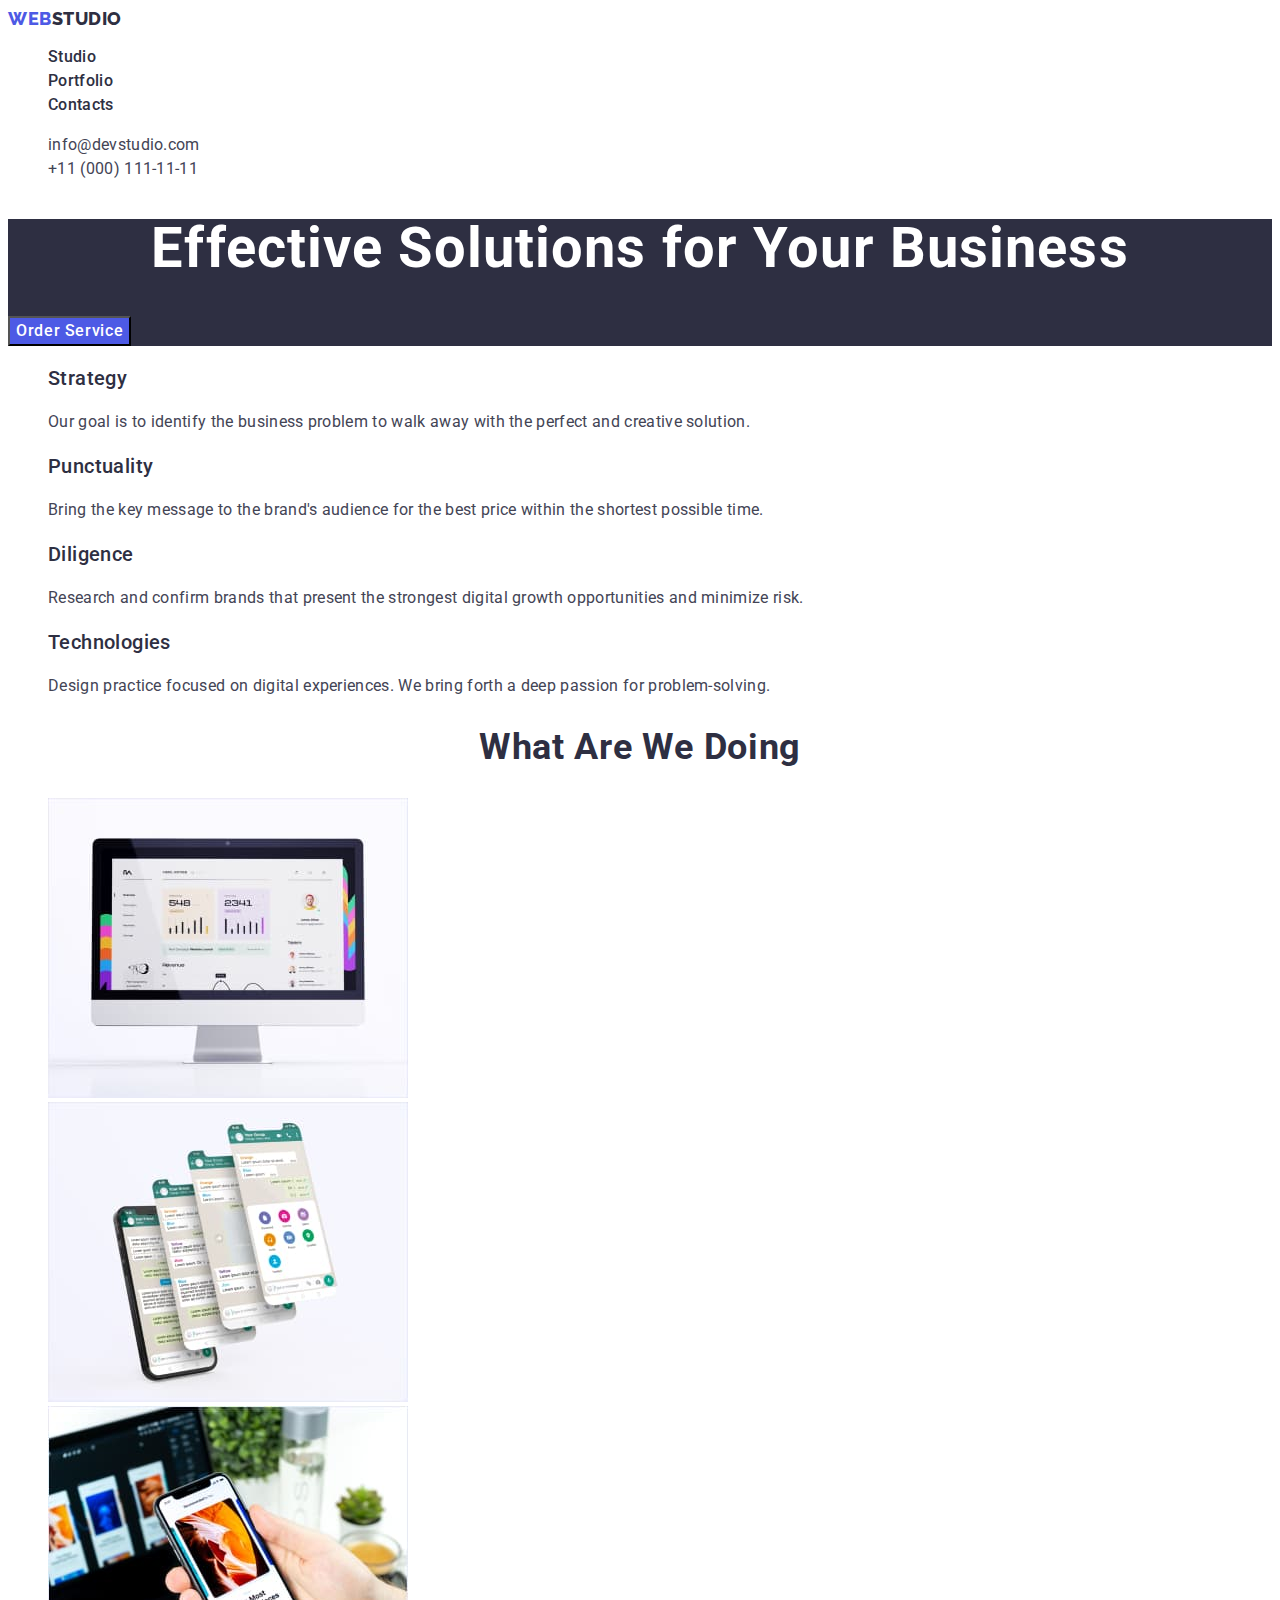
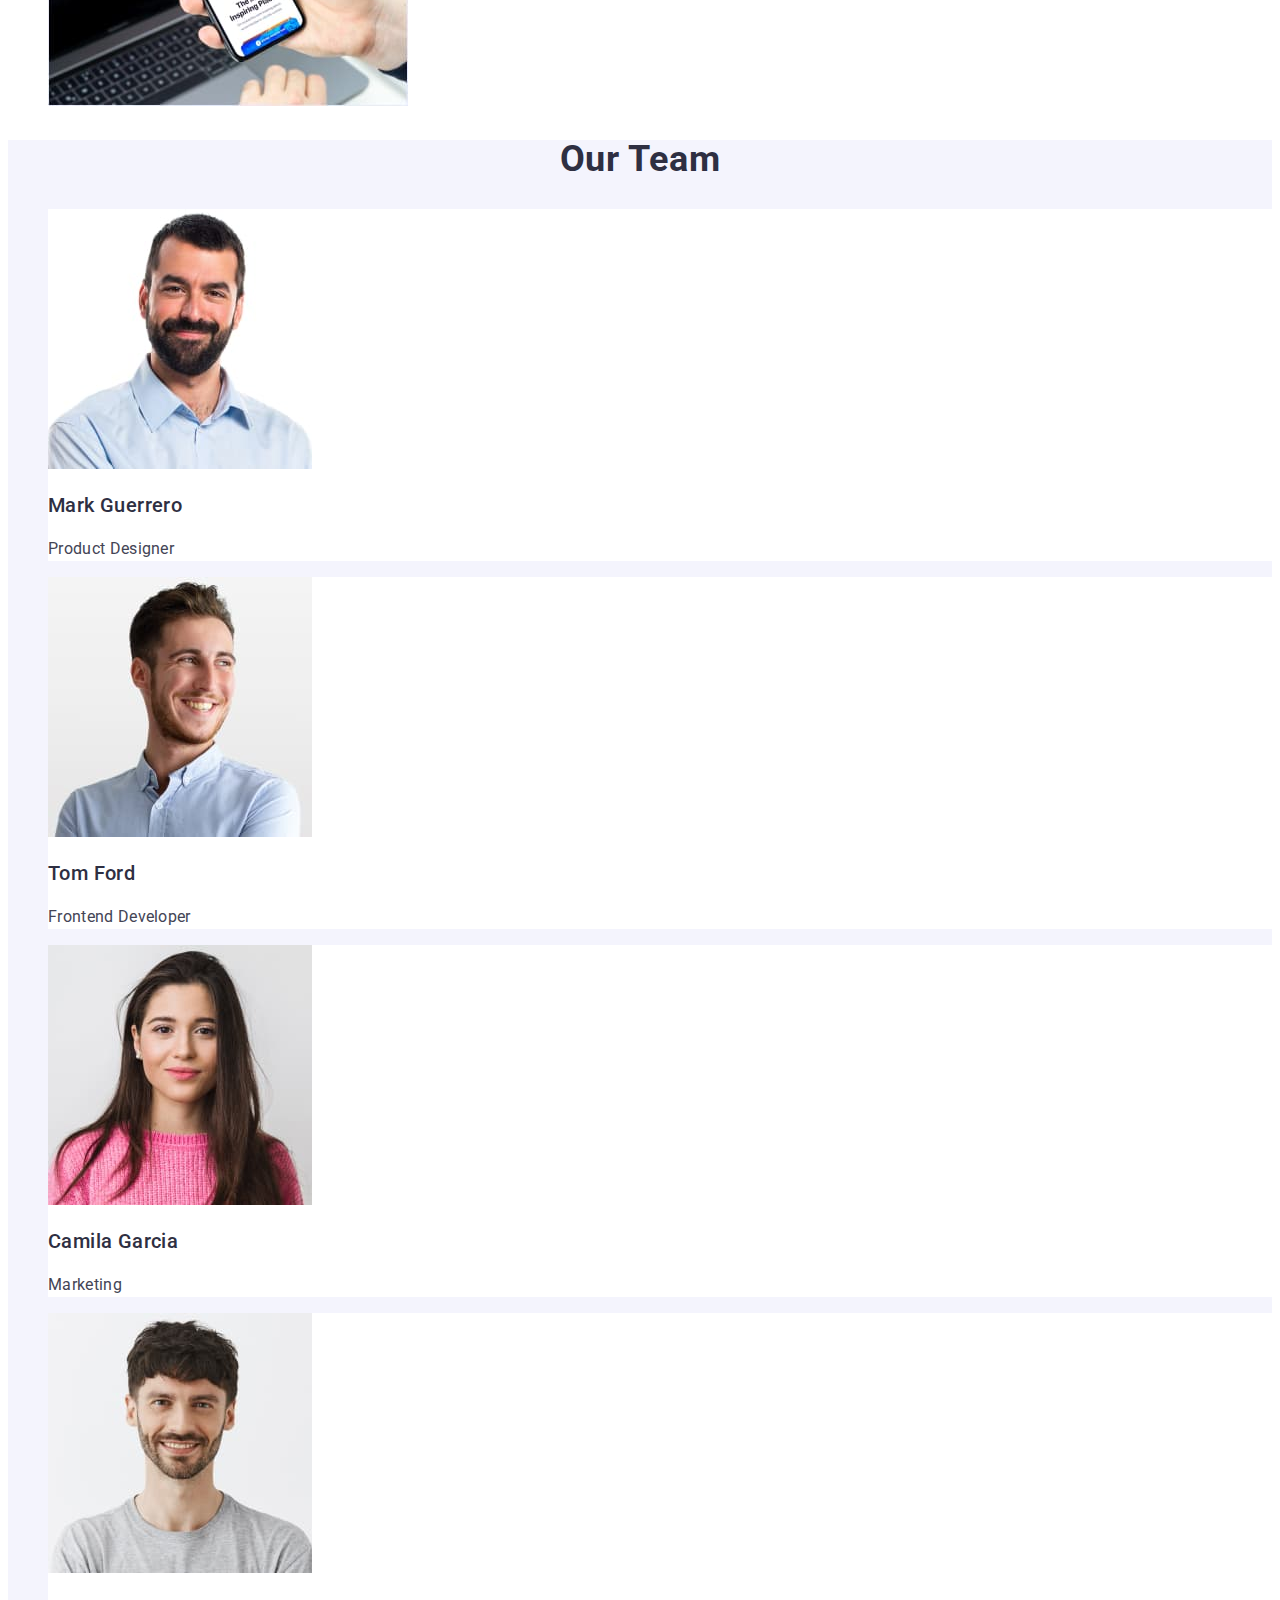
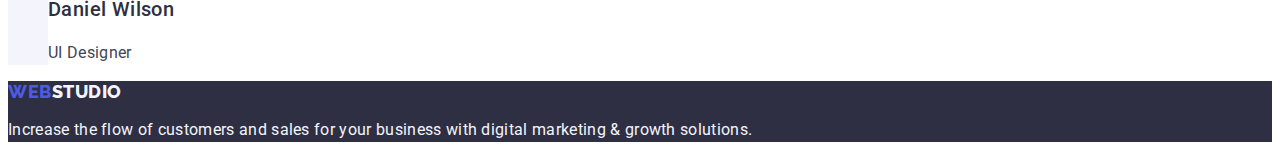
<file: index.html>
<!DOCTYPE html>
<html lang="en">
<head>
    <meta charset="UTF-8">
    <meta http-equiv="X-UA-Compatible" content="IE=edge">
    <meta name="viewport" content="width=device-width, initial-scale=1.0">
    <link rel="preconnect" href="https://fonts.googleapis.com">
    <link rel="preconnect" href="https://fonts.gstatic.com" crossorigin>
    <link href="https://fonts.googleapis.com/css2?family=Raleway:wght@800&family=Roboto:wght@400;500;700&display=swap" rel="stylesheet">
    <title>Web Studio</title>
        <link rel="stylesheet" href="./css/styles.css">
</head>
<body>
    <header class="header">
        <nav class="header-nav">
            <a href="./index.html" class="header-logo link">WEB<span class="header-logo-accent">Studio</span></a>
            <ul class="header-menu list">
                <li class="header-menu-item"><a class="header-menu-link link" href="./index.html">Studio</a></li>
                <li class="header-menu-item"><a class="header-menu-link link" href="./portfolio.html">Portfolio</a></li>
                <li class="header-menu-item"><a class="header-menu-link link" href="">Contacts</a></li>
            </ul>
        </nav>
        <address class="header-address">
            <ul class="header-address-list list">
                <li class="header-address-item">
                    <a class="header-address-link link" href="mailto:info@devstudio.com">info@devstudio.com</a>
                </li>
                <li class="header-address-item">
                    <a class="header-address-link link" href="tel:+110001111111">+11 (000) 111-11-11</a>
                </li>   
            </ul>
        </address>
    </header>

    <main>
        <section class="hero">
            <h1 class="hero-title">Effective Solutions for Your Business</h1>
            <button type="button" class="hero-btn">Order Service</button>
        </section>

        <section class="benefits">
            <h2 hidden>Benefits</h2>
            <ul class="benefits-list list">
                <li class="benefits-item">
                    <h3 class="benefits-item-subtitle">Strategy</h3>
                    <p class="benefits-item-text">
                        Our goal is to identify the business
                        problem to walk away with the
                        perfect and creative solution. 
                    </p>
                </li>
                <li class="benefits-item">
                    <h3 class="benefits-item-subtitle">Punctuality</h3>
                    <p class="benefits-item-text">
                        Bring the key message to the
                        brand's audience for the best price
                        within the shortest possible time.
                    </p>
                </li>
                <li class="benefits-item">
                    <h3 class="benefits-item-subtitle">Diligence</h3>
                    <p class="benefits-item-text">
                        Research and confirm brands that
                        present the strongest digital growth
                        opportunities and minimize risk.
                    </p>
                </li>
                <li class="benefits-item">
                    <h3 class="benefits-item-subtitle">Technologies</h3>
                    <p class="benefits-item-text">
                        Design practice focused on digital
                        experiences. We bring forth a deep
                        passion for problem-solving.
                    </p>
                </li>
            </ul>
        </section>

        <section class="products">
            <h2 class="products-title">What are we doing</h2>
            <ul class="products-list list">
                <li>
                    <img src="./images/img1.jpg" alt="monitor screen" width="360">
                </li>
                <li>
                    <img src="./images/img2.jpg" alt="phone screens" width="360">
                </li>
                <li>
                    <img src="./images/img3.jpg" alt="phone in hand" width="360">
                </li>
            </ul>
        </section>

        <section class="team">
            <h2 class="team-title">Our Team</h2>
            <ul class="team-list list">
                <li class="team-item">
                    <img src="./images/mark-product-designer.jpg" alt="Mark, product designer" width="264">
                    <h3 class="team-item-subtitle">Mark Guerrero</h3>
                    <p class="team-item-text">Product Designer</p>
                </li>
                <li class="team-item">
                    <img src="./images/tom-frontend-developer.jpg" alt="Tom, frontend developer" width="264">
                    <h3 class="team-item-subtitle">Tom Ford</h3>
                    <p class="team-item-text">Frontend Developer</p>
                </li>
                <li class="team-item">
                    <img src="./images/camila-marketing.jpg" alt="Camila, marketing" width="264">
                    <h3 class="team-item-subtitle">Camila Garcia</h3>
                    <p class="team-item-text">Marketing</p>
                </li>
                <li class="team-item">
                    <img src="./images/daniel-ui-designer.jpg" alt="Daniel, UI designer" width="264">
                    <h3 class="team-item-subtitle">Daniel Wilson</h3>
                    <p class="team-item-text">UI Designer</p>
                </li>
            </ul>
        </section>
    </main>

    <footer class="footer">
            <a href="./index.html" class="footer-logo link">WEB<span class="footer-logo-accent">Studio</span></a>
            <p class="footer-text">
                Increase the flow of customers and
                sales for your business with
                digital marketing & growth solutions.
            </p>
    </footer>
</body>
</html>
</file>
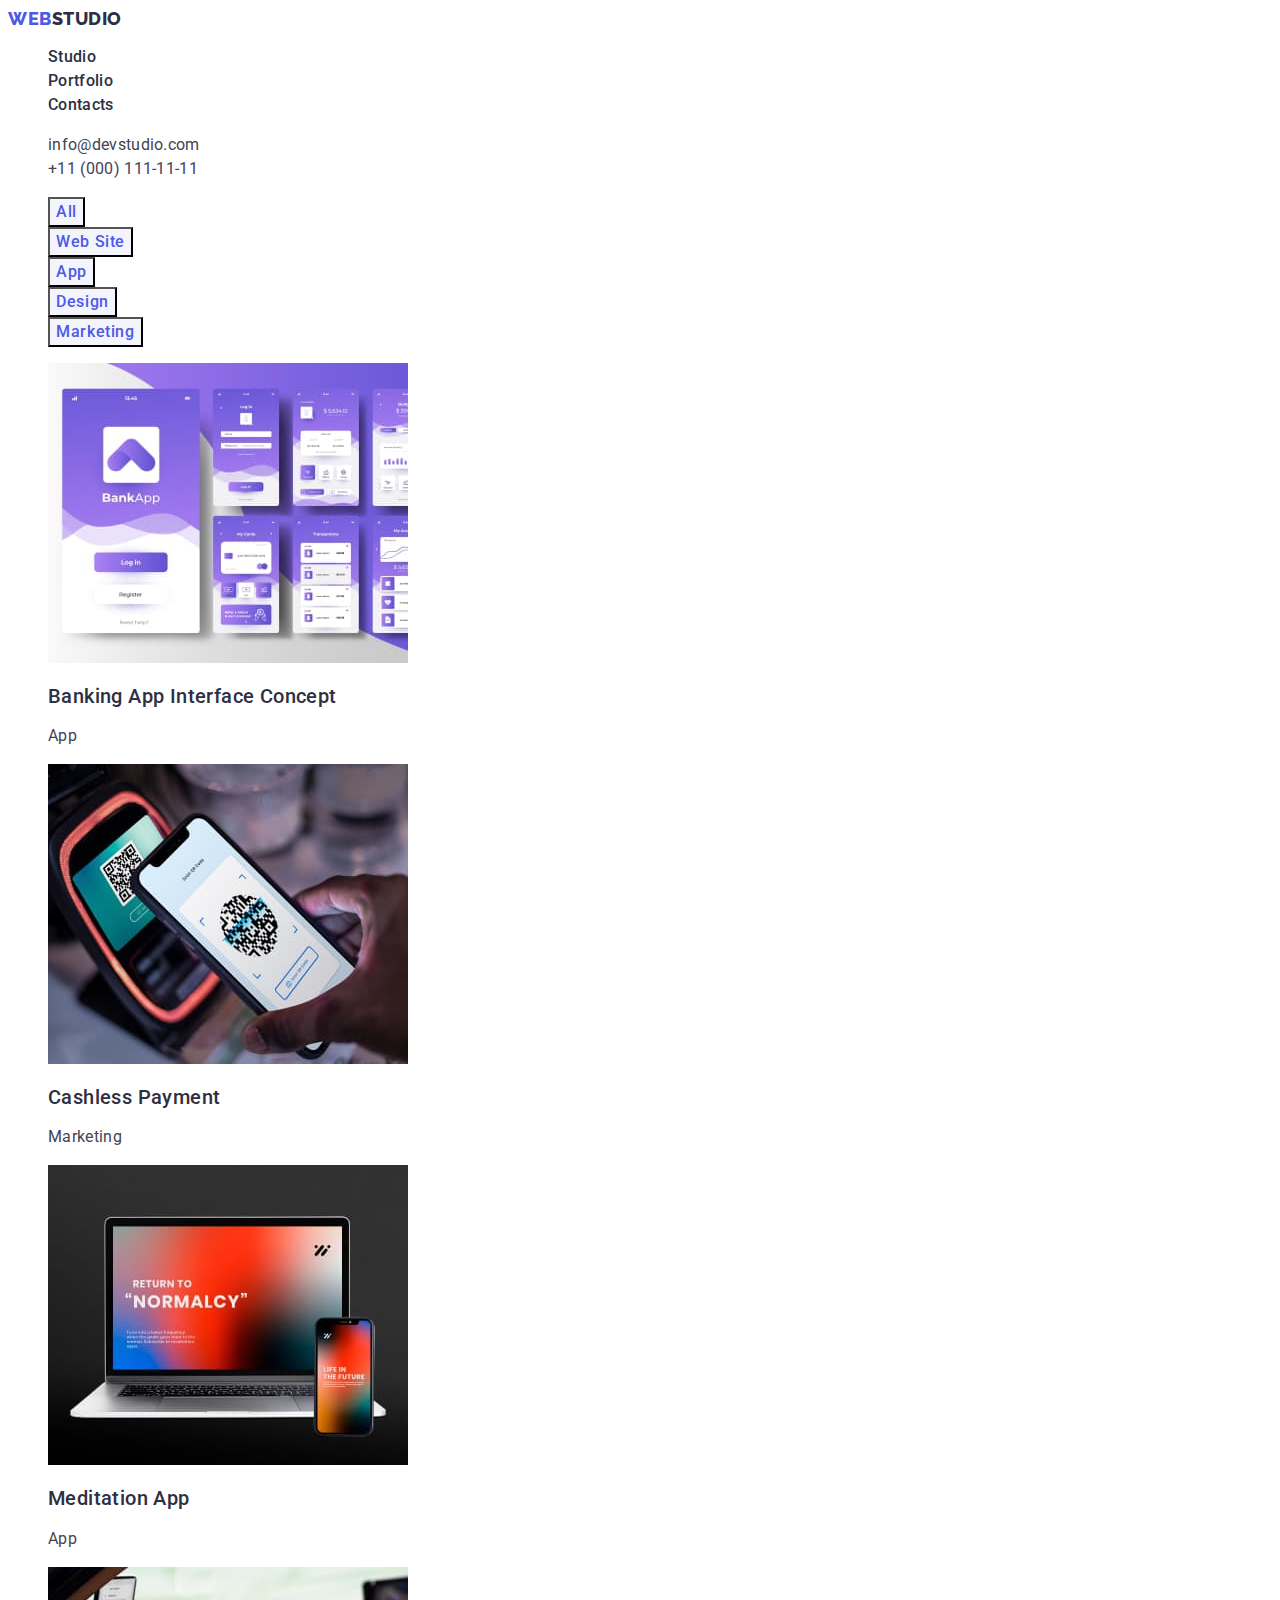
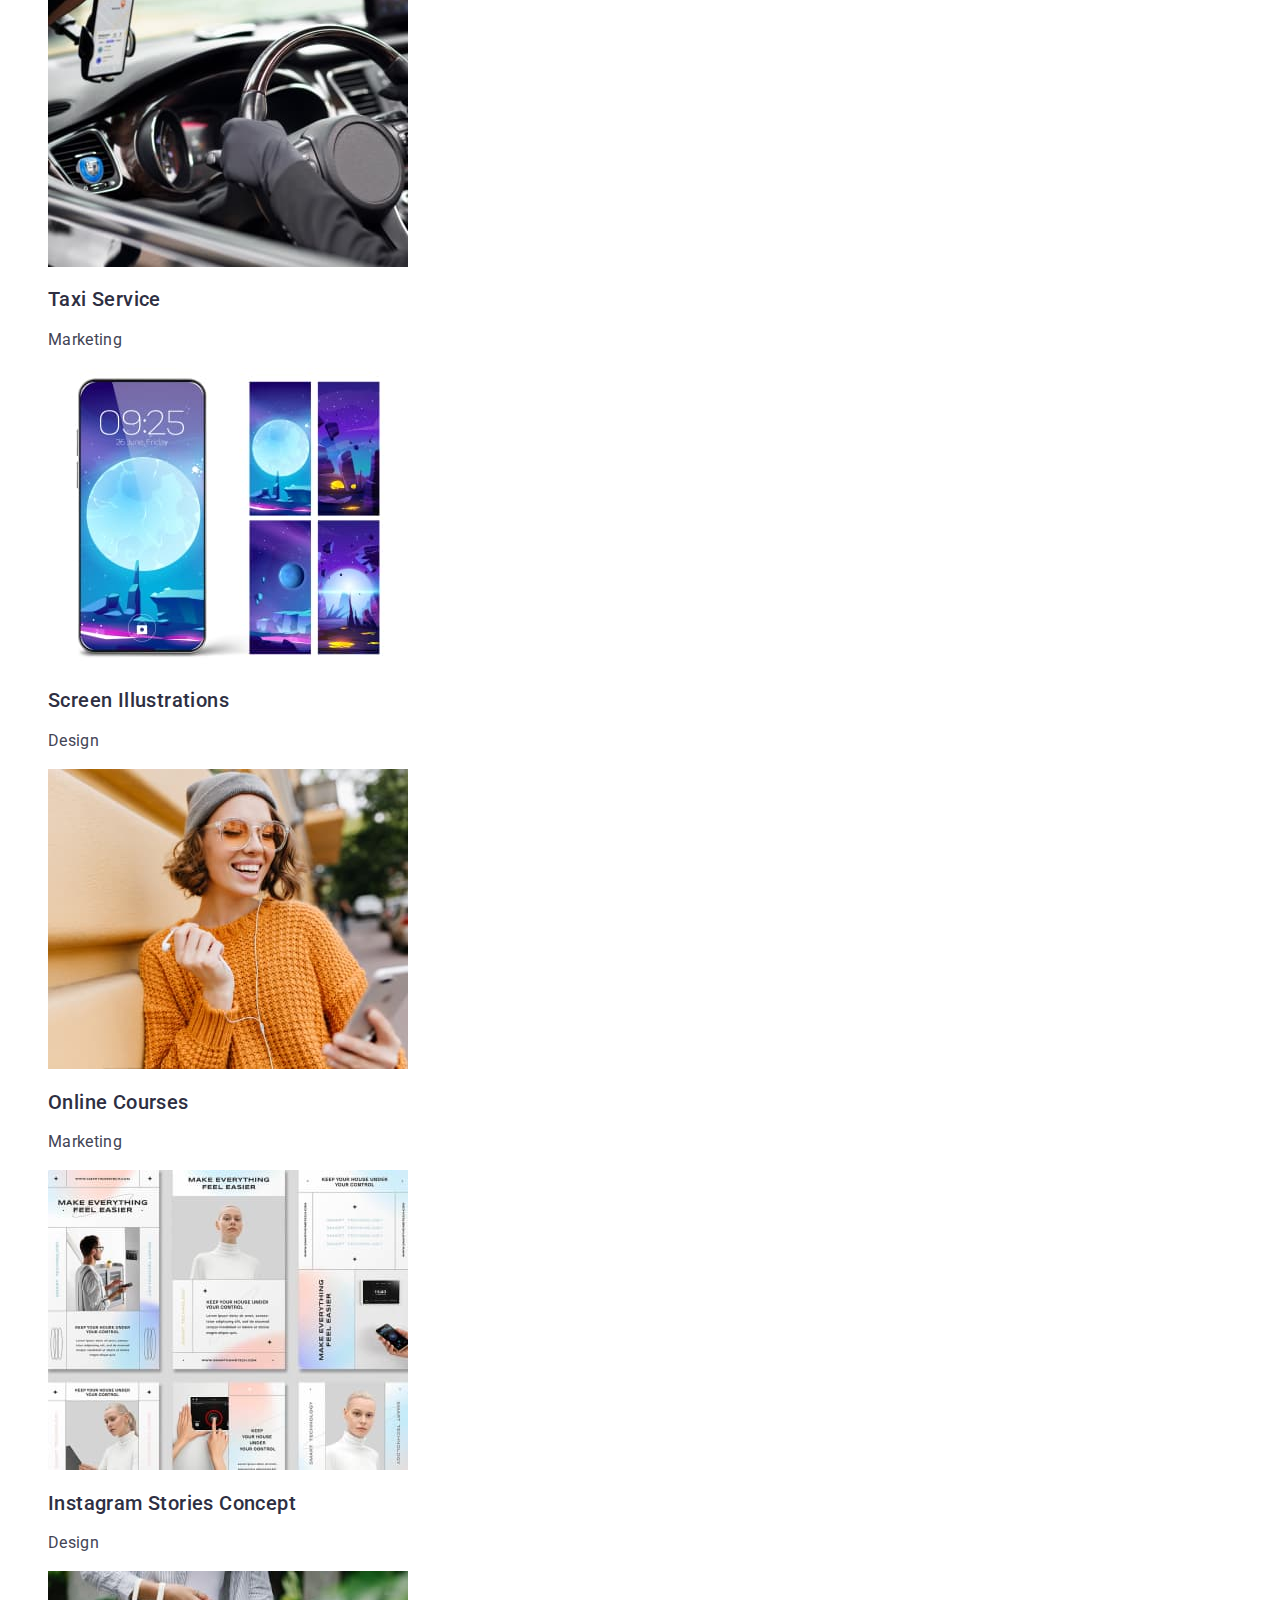
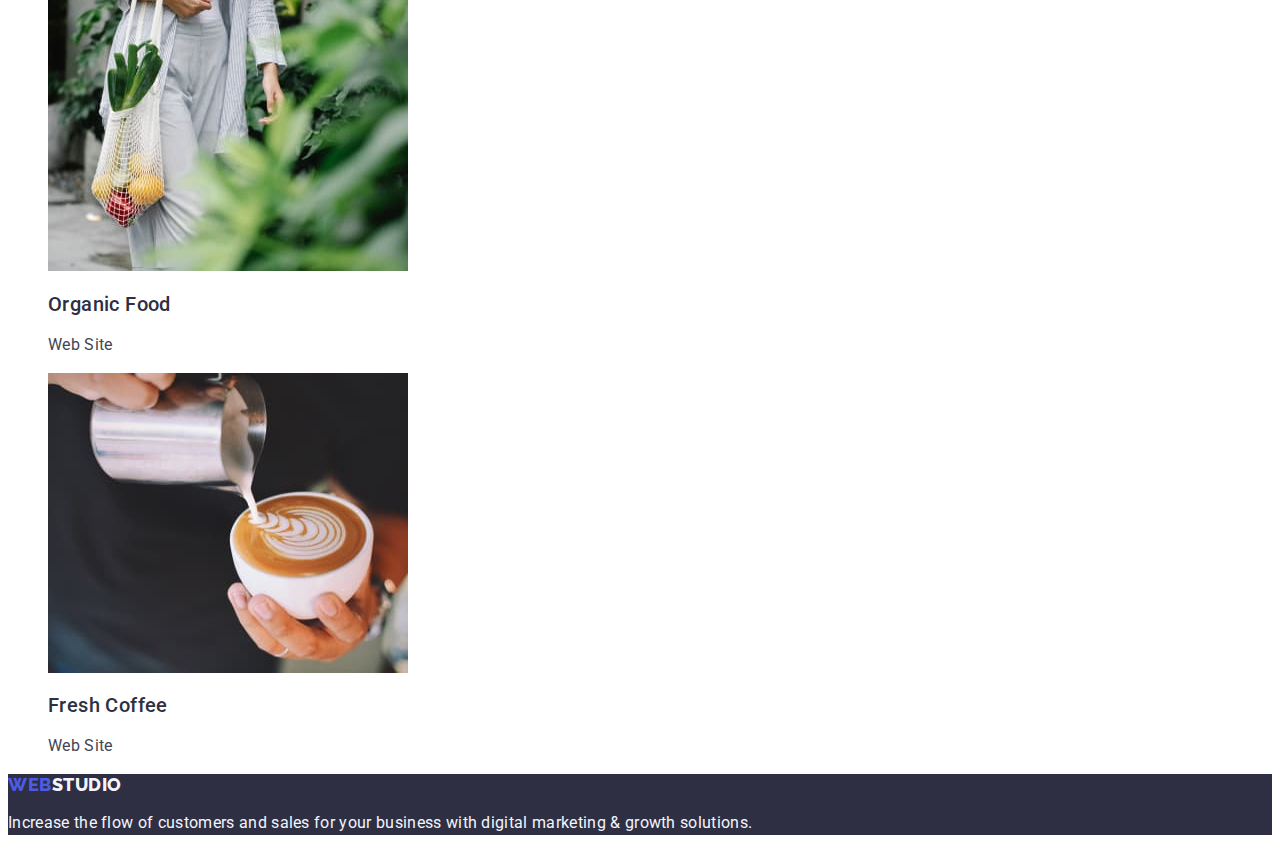
<file: portfolio.html>
<!DOCTYPE html>
<html lang="en">
<head>
    <meta charset="UTF-8">
    <meta http-equiv="X-UA-Compatible" content="IE=edge">
    <meta name="viewport" content="width=device-width, initial-scale=1.0">
    <link rel="preconnect" href="https://fonts.googleapis.com">
    <link rel="preconnect" href="https://fonts.gstatic.com" crossorigin>
    <link href="https://fonts.googleapis.com/css2?family=Raleway:wght@800&family=Roboto:wght@400;500;700&display=swap" rel="stylesheet">
    <title>Portfolio</title>
        <link rel="stylesheet" href="./css/styles.css">
</head>
<body>
    <header class="header">
        <nav class="header-nav">
            <a href="./index.html" class="header-logo link">WEB<span class="header-logo-accent">Studio</span></a>
            <ul class="header-menu list">
                <li class="header-menu-item"><a class="header-menu-link link" href="./index.html">Studio</a></li>
                <li class="header-menu-item"><a class="header-menu-link link" href="./portfolio.html">Portfolio</a></li>
                <li class="header-menu-item"><a class="header-menu-link link" href="">Contacts</a></li>
            </ul>
        </nav>
        <address class="header-address">
            <ul class="header-address-list list">
                <li class="header-address-item">
                    <a class="header-address-link link" href="mailto:info@devstudio.com">info@devstudio.com</a>
                </li>
                <li class="header-address-item">
                    <a class="header-address-link link" href="tel:+110001111111">+11 (000) 111-11-11</a>
                </li>   
            </ul>
        </address>
    </header>

    <main>
        <section class="section-portfolio">
            <h1 hidden class="section-portfolio">Section portfolio</h1>
            <ul class="buttons-list list">
                <li class="buttons-item">
                    <button type="button" class="section-btn">All</button>
                </li>
                <li class="buttons-item">
                    <button type="button" class="section-btn">Web Site</button>
                </li>
                <li class="buttons-item">
                    <button type="button" class="section-btn">App</button>
                </li>
                <li class="buttons-item">
                    <button type="button" class="section-btn">Design</button>
                </li>
                <li class="buttons-item">
                    <button type="button" class="section-btn">Marketing</button>
                </li>
            </ul>

            <ul class="examples list">
                <li class="examples-list">
                    <a href="" class="link">
                    <img class="examples-link" src="./images/banking-app-interface-concept.jpg" alt="Banking App Interface Concept" width="360">
                    <h2 class="examples-subtitle">Banking App Interface Concept</h2>
                    <p class="examples-text">App</p>
                    </a>
                </li>
                <li class="examples-list">
                    <a href="" class="link">
                    <img class="examples-link" src="./images/cashless-payment.jpg" alt="Cashless Payment" width="360">
                    <h2 class="examples-subtitle">Cashless Payment</h2>
                    <p class="examples-text">Marketing</p>
                    </a>
                </li>
                <li class="examples-list">
                    <a href="" class="link">
                    <img class="examples-link" src="./images/meditation-app.jpg" alt="Meditation App" width="360">
                    <h2 class="examples-subtitle">Meditation App</h2>
                    <p class="examples-text">App</p>
                    </a>
                </li>
                <li class="examples-list">
                    <a href="" class="link">
                    <img class="examples-link" src="./images/taxi-service.jpg" alt="Taxi service" width="360">
                    <h2 class="examples-subtitle">Taxi Service</h2>
                    <p class="examples-text">Marketing</p>
                    </a>
                </li>
                <li class="examples-list">
                    <a href="" class="link">
                    <img class="examples-link" src="./images/screen-illustrations.jpg" alt="Screen Illustrations" width="360">
                    <h2 class="examples-subtitle">Screen Illustrations</h2>
                    <p class="examples-text">Design</p>
                    </a>
                </li>
                <li class="examples-list">
                    <a href="" class="link">
                    <img class="examples-link" src="./images/online-courses.jpg" alt="Online Courses" width="360">
                    <h2 class="examples-subtitle">Online Courses</h2>
                    <p class="examples-text">Marketing</p>
                    </a>
                </li>
                <li class="examples-list">
                    <a href="" class="link">
                    <img class="examples-link" src="./images/instagram-stories-concept.jpg" alt="Instagram Stories Concept" width="360">
                    <h2 class="examples-subtitle">Instagram Stories Concept</h2>
                    <p class="examples-text">Design</p>
                    </a>
                </li>
                <li class="examples-list">
                    <a href="" class="link">
                    <img class="examples-link" src="./images/organic-food.jpg" alt="Organic Food" width="360">
                    <h2 class="examples-subtitle">Organic Food</h2>
                    <p class="examples-text">Web Site</p>
                    </a>
                </li>
                <li class="examples-list">
                    <a href="" class="link">
                    <img class="examples-link" src="./images/fresh-coffee.jpg" alt="Fresh Coffee" width="360">
                    <h2 class="examples-subtitle">Fresh Coffee</h2>
                    <p class="examples-text">Web Site</p>
                    </a>
                </li>
            </ul>
        </section>
    </main>

    <footer class="footer">
        <a href="./index.html" class="footer-logo link">WEB<span class="footer-logo-accent">Studio</span></a>
        <p class="footer-text">
            Increase the flow of customers and
            sales for your business with
            digital marketing & growth solutions.
        </p>
    </footer>
</body>
</html>
</file>
<file: css/styles.css>
:root {
    --title-menu-color: #2E2F42;
    --main-text-color: #434455;
    --hero-footer-background-color: #2E2F42;
    --team-background-color: #F4F4FD;
    --footer-text-color: #F4F4FD;
    --index-body-background: #FFFFFF;
    --logo-color:  #4d5ae5;
    --header-accent-color: #2e2f42;
    --footer-accent-color:  #f4f4fd;
    --portfolio-body-color: #434455;
    --portfolio-btn-background: #F4F4FD;
}

/**---------Index.html----------*/
body {
    font-family: 'Roboto', sans-serif;
    color: #434455;
    background-color: var(--index-body-background);
}

.link {
    text-decoration: none;
}

.list {
    list-style-type: none;
}

/**---------HEADER----------*/

.header-logo {
    font-family: 'Raleway', sans-serif;
    font-weight: 800;
    font-size: 18px;
    line-height: 1.17;
    letter-spacing: 0.03em;
    color: var(--logo-color);
    text-transform: uppercase;
}

.header-logo-accent {
    color: var(--header-accent-color);
}

.header-menu-link {
    font-weight: 500;
    line-height: 1.5;
    letter-spacing: 0.02em;
    color: var(--title-menu-color);
}

.header-menu-link:hover,
.header-menu-link:focus {
    color: #404BBF;
}

.header-address {
    font-style: normal;
}

.header-address-link {
    line-height: 1.5;
    letter-spacing: 0.02em;
    color: var(--main-text-color);
}

.header-address-link:hover,
.header-address-link:focus {
    color: #404BBF;
}

/**---------HERO----------*/

.hero {
    background-color: var(--hero-footer-background-color);
}

.hero-title {
    font-weight: 700;
    font-size: 56px;
    line-height: 1.07;
    letter-spacing: 0.02em;
    color: #FFFFFF;
    text-align: center;
}

.hero-btn {
    font-family: inherit;
    font-weight: 500;
    font-size: 16px;
    line-height: 1.5;
    letter-spacing: 0.04em;
    color: #FFFFFF;
    background-color: #4D5AE5;
    cursor: pointer;
}

.hero-btn:hover,
.hero-btn:focus {
    background: #404BBF;
}

/**---------Benefits----------*/

.benefits-item-subtitle {
    font-weight: 500;
    font-size: 20px;
    line-height: 1.2;
    letter-spacing: 0.02em;
    color: var(--title-menu-color);
}

.benefits-item-text {
    line-height: 1.5;
    letter-spacing: 0.02em;
    color: var(--main-text-color);
}

/**---------Products----------*/

.products-title {
font-weight: 700;
font-size: 36px;
line-height: 1.11;
letter-spacing: 0.02em;
text-transform: capitalize;
color: var(--title-menu-color);
text-align: center;
}

/**---------Team----------*/
.team {
    background: var(--team-background-color);
}

.team-title {
    font-weight: 700;
    font-size: 36px;
    line-height: 1.11;
    letter-spacing: 0.02em;
    text-transform: capitalize;
    color: var(--title-menu-color);
    text-align: center;
}

.team-item {
    background-color: #FFFFFF;
}

.team-item-subtitle {
font-weight: 500;
font-size: 20px;
line-height: 1.2;
letter-spacing: 0.02em;
color: var(--title-menu-color);
}

.team-item-text {
    line-height: 1.5;
    letter-spacing: 0.02em;
    color: var(--main-text-color);
}

/**---------Footer----------*/

.footer {
    background-color: var(--hero-footer-background-color);
}

.footer-logo {
    font-family: 'Raleway', sans-serif;
    font-weight: 800;
    font-size: 18px;
    line-height: 1.17;
    letter-spacing: 0.03em;
    color: var(--logo-color);
    text-transform: uppercase;
}

.footer-logo-accent {
    color: var(--footer-accent-color);
}

.footer-text {
    line-height: 1.5;
    letter-spacing: 0.02em;
    color: var(--footer-text-color);
}

/**---------Portfolio.html----------*/

body {
    font-family: 'Roboto', sans-serif;
    color: var(--portfolio-body-color);
}

/**---------Header----------*/

.header-logo {
    font-family: 'Raleway', sans-serif;
    font-weight: 800;
    font-size: 18px;
    line-height: 1.17;
    letter-spacing: 0.03em;
    color: var(--logo-color);
    text-transform: uppercase;
}

.header-logo-accent {
    color: var(--header-accent-color);
}

.header-menu-link {
    font-weight: 500;
    line-height: 1.5;
    letter-spacing: 0.02em;
    color: var(--title-menu-color);
}

.header-menu-link:hover,
.header-menu-link:focus {
    color: #404BBF;
}

.header-address {
    font-style: normal;
}

.header-address-link {
    line-height: 1.5;
    letter-spacing: 0.02em;
    color: var(--main-text-color);
}

.header-address-link:hover,
.header-address-link:focus {
    color: #404BBF;
}

/**---------Main----------*/

.section-btn {
    font-family: inherit;
    font-weight: 500;
    font-size: 16px;
    line-height: 1.5;
    letter-spacing: 0.04em;
    color: #4D5AE5;
    background-color: var(--portfolio-btn-background);
    cursor: pointer;
}

.section-btn:hover,
.section-btn:focus {
    color: #FFFFFF;
    background: #404BBF;
}

.examples-subtitle {
    font-weight: 500;
    font-size: 20px;
    line-height: 1.2;
    letter-spacing: 0.02em;
    color: var(--title-menu-color);
}
.examples-text {
    font-size: 16px;
    line-height: 1.5;
    letter-spacing: 0.02em;
    color: var(--main-text-color);
}

/**---------Footer----------*/

.footer {
    background-color: var(--hero-footer-background-color);
}

.footer-logo {
    font-family: "Raleway", sans-serif;
    color: var(--logo-color);
    text-transform: uppercase;
}

.footer-logo-accent {
    color: var(--footer-accent-color)
}

.footer-text {
    line-height: 1.5;
    letter-spacing: 0.02em;
    color: var(--footer-text-color);
}
</file>
